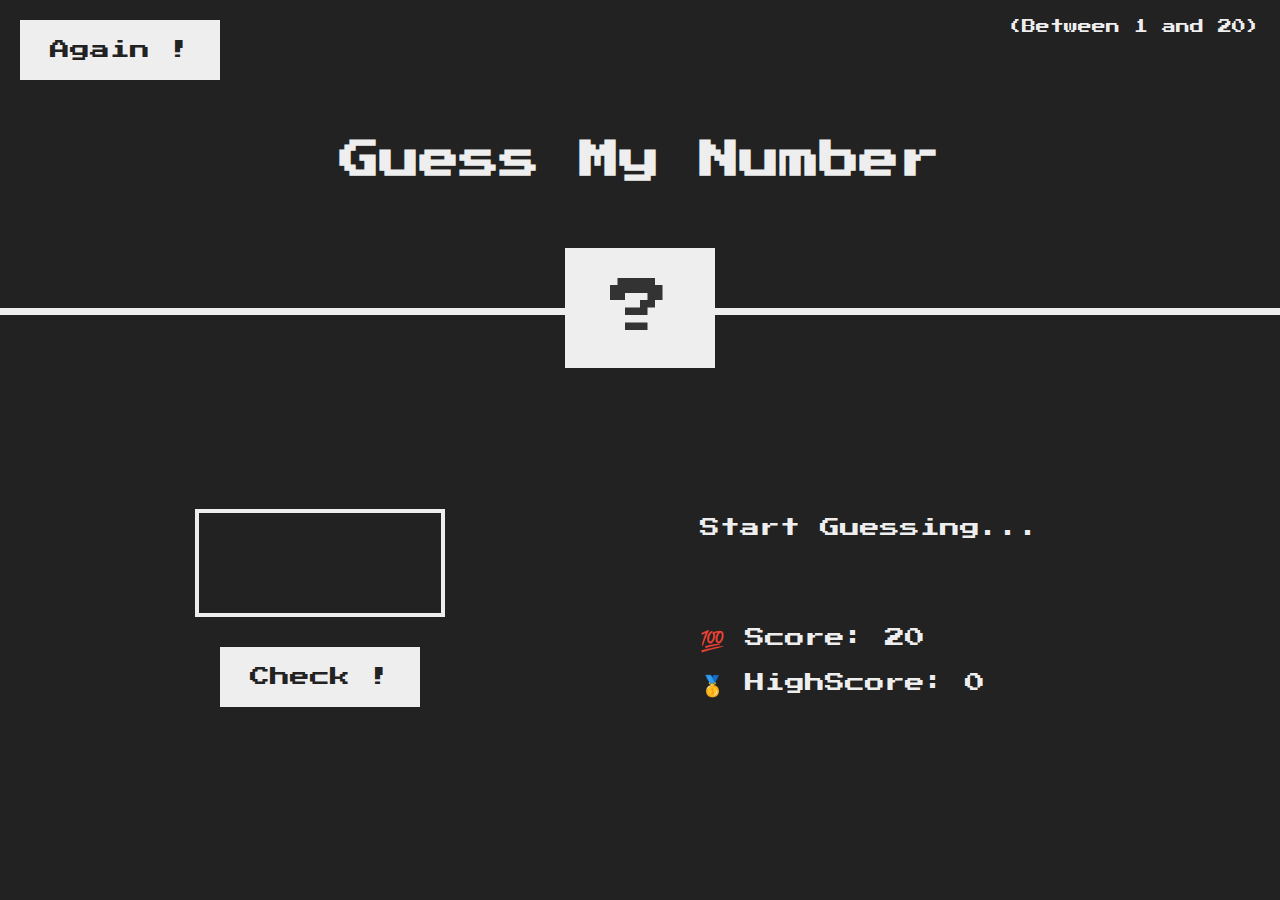
<file: Guess_My_Number/index.html>
<!DOCTYPE html>
<html lang="en">
  <head>
    <meta charset="UTF-8" />
    <meta http-equiv="X-UA-Compatible" content="IE=edge" />
    <meta name="viewport" content="width=device-width, initial-scale=1.0" />
    <link rel="stylesheet" href="testStyle.css" />
    <title>Guess My Numebr!</title>
  </head>
  <body>
    <header>
      <h1>Guess My Number</h1>
      <p class="between">(Between 1 and 20)</p>
      <button class="btn again">Again !</button>
      <div class="number">?</div>
    </header>

    <main>
      <section class="left">
        <input type="number" class="guess" />
        <button class="btn check">Check !</button>
      </section>
      <section class="right">
        <p class="message">Start Guessing...</p>
        <p class="label-score">💯 Score: <span class="score">20</span></p>
        <p class="label-highscore">
          🥇 HighScore: <span class="highscore"> 0</span>
        </p>
      </section>
    </main>

    <script src="script.js"></script>
  </body>
</html>
</file>
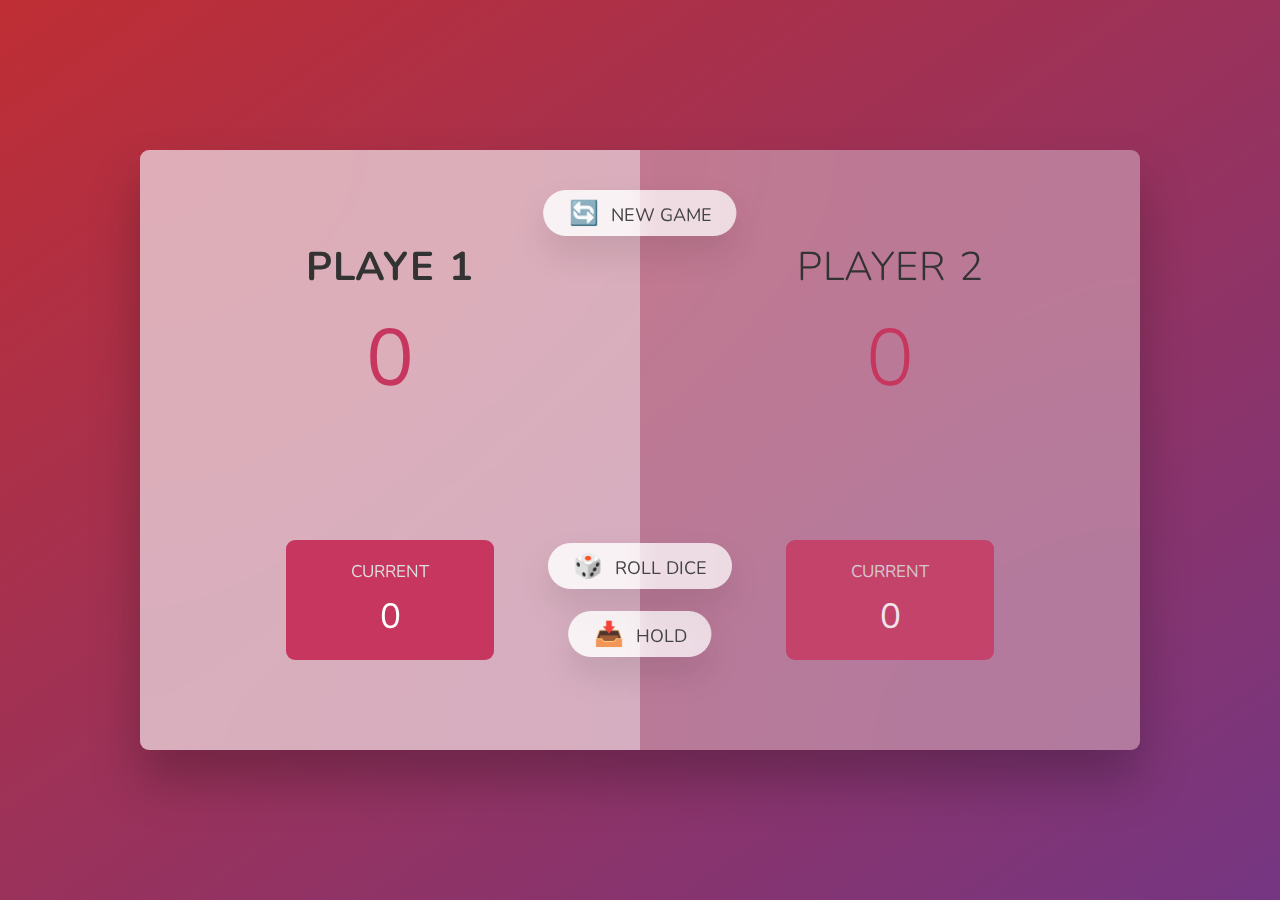
<file: Pig_Game/index.html>
<!DOCTYPE html>
<html lang="en">
  <head>
    <meta charset="UTF-8" />
    <meta http-equiv="X-UA-Compatible" content="IE=edge" />
    <meta name="viewport" content="width=device-width, initial-scale=1.0" />
    <link rel="stylesheet" href="style.css" />
    <title>Pig Game 🎮</title>
  </head>
  <body>
    <main>
      <section class="player player--0 player--active">
        <h2 class="name" id="name--0">Playe 1</h2>
        <p class="score" id="score--0">0</p>
        <div class="current">
          <p class="current-label">Current</p>
          <p class="current-score" id="current--0">0</p>
        </div>
      </section>
      <section class="player player--1">
        <h2 class="name" id="name--1">Player 2</h2>
        <p class="score" id="score--1">0</p>
        <div class="current">
          <p class="current-label">Current</p>
          <p class="current-score" id="current--1">0</p>
        </div>
      </section>
      <img src="dice-5.png" alt="Playing dice" class="dice" />
      <button class="btn btn--new">🔄 New game</button>
      <button class="btn btn--roll">🎲 Roll dice</button>
      <button class="btn btn--hold">📥 Hold</button>
    </main>
    <script src="script.js"></script>
  </body>
</html>
</file>
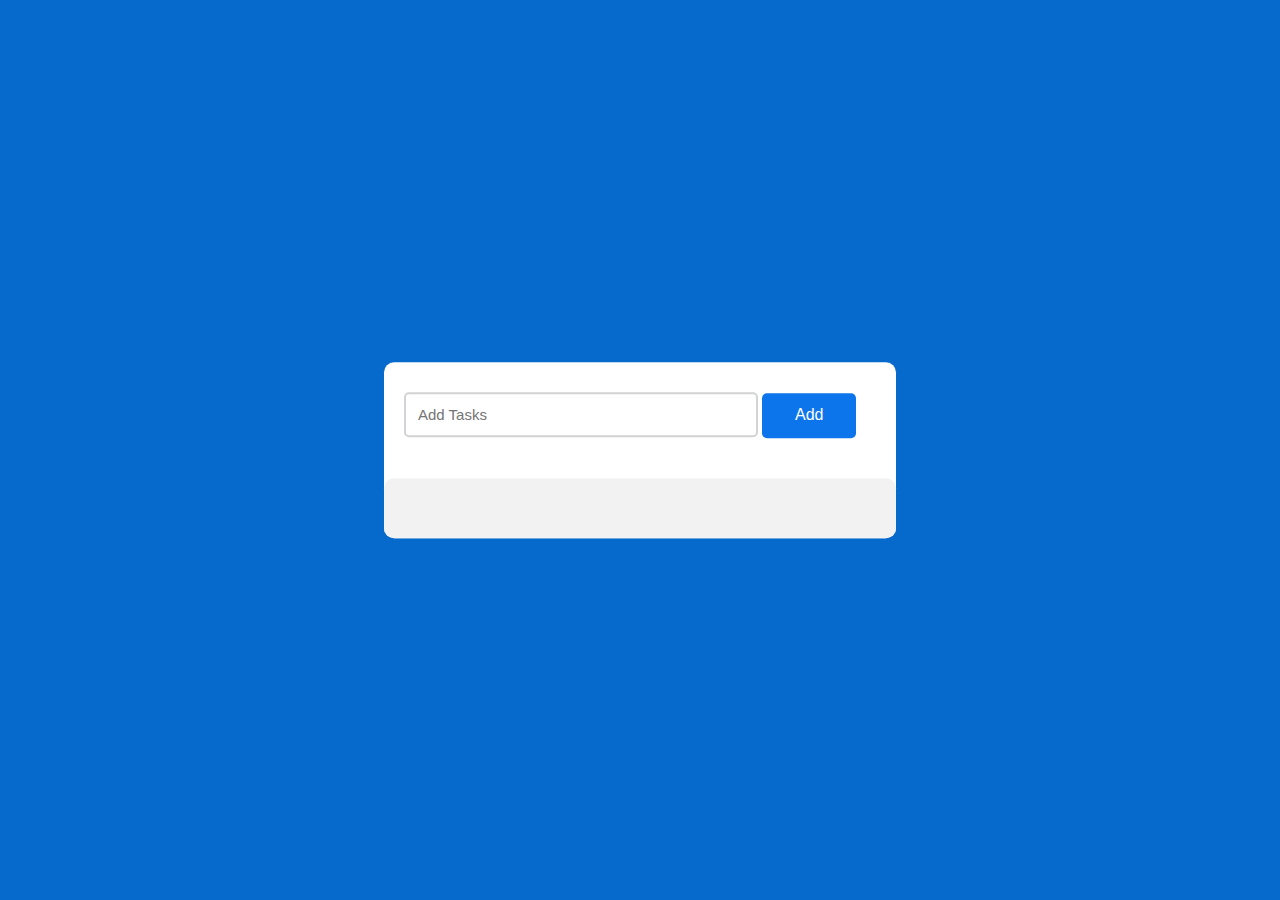
<file: SimpleToDOList/index.html>
<!DOCTYPE html>
<html lang="en">
  <head>
    <meta charset="UTF-8" />
    <meta http-equiv="X-UA-Compatible" content="IE=edge" />
    <meta name="viewport" content="width=device-width, initial-scale=1.0" />
    <link rel="stylesheet" href="style.css" />
    <title>Simple TODO App 📃</title>
  </head>
  <body>
    <div class="container">
      <div id="newTask">
        <input type="text" placeholder="Add Tasks" />
        <button id="push">Add</button>
      </div>
      <div id="tasks"></div>
    </div>
    <script src="script.js"></script>
  </body>
</html>
</file>
<file: Guess_My_Number/testStyle.css>
@import url("https://fonts.googleapis.com/css?family=Press+Start+2P&display=swap");

* {
  margin: 0;
  padding: 0;
  box-sizing: inherit;
}

html {
  font-size: 62.5%;
  box-sizing: border-box;
}

body {
  font-family: "Press Start 2P", sans-serif;
  color: #eee;
  background-color: #222;
  /* background-color: #60b347; */
}

/* LAYOUT */
header {
  position: relative;
  height: 35vh;
  border-bottom: 7px solid #eee;
}

main {
  height: 65vh;
  color: #eee;
  display: flex;
  align-items: center;
  justify-content: space-around;
}

.left {
  width: 52rem;
  display: flex;
  flex-direction: column;
  align-items: center;
}

.right {
  width: 52rem;
  font-size: 2rem;
}

/* ELEMENTS STYLE */
h1 {
  font-size: 4rem;
  text-align: center;
  position: absolute;
  width: 100%;
  top: 52%;
  left: 50%;
  transform: translate(-50%, -50%);
}

.number {
  background: #eee;
  color: #333;
  font-size: 6rem;
  width: 15rem;
  padding: 3rem 0rem;
  text-align: center;
  position: absolute;
  bottom: 0;
  left: 50%;
  transform: translate(-50%, 50%);
}

.between {
  font-size: 1.4rem;
  position: absolute;
  top: 2rem;
  right: 2rem;
}

.again {
  position: absolute;
  top: 2rem;
  left: 2rem;
}

.guess {
  background: none;
  border: 4px solid #eee;
  font-family: inherit;
  color: inherit;
  font-size: 5rem;
  padding: 2.5rem;
  width: 25rem;
  text-align: center;
  display: block;
  margin-bottom: 3rem;
}

.btn {
  border: none;
  background-color: #eee;
  color: #222;
  font-size: 2rem;
  font-family: inherit;
  padding: 2rem 3rem;
  cursor: pointer;
}

.btn:hover {
  background-color: #ccc;
}

.message {
  margin-bottom: 8rem;
  height: 3rem;
}

.label-score {
  margin-bottom: 2rem;
}
</file>
<file: Pig_Game/style.css>
@import url("https://fonts.googleapis.com/css2?family=Nunito&display=swap");

* {
  margin: 0;
  padding: 0;
  box-sizing: inherit;
}

html {
  font-size: 62.5%;
  box-sizing: border-box;
}

body {
  font-family: "Nunito", sans-serif;
  font-weight: 400;
  height: 100vh;
  color: #333;
  background-image: linear-gradient(to top left, #753682 0%, #bf2e34 100%);
  display: flex;
  align-items: center;
  justify-content: center;
}

/* LAYOUT */
main {
  position: relative;
  width: 100rem;
  height: 60rem;
  background-color: rgba(255, 255, 255, 0.35);
  backdrop-filter: blur(200px);
  filter: blur();
  box-shadow: 0 3rem 5rem rgba(0, 0, 0, 0.25);
  border-radius: 9px;
  overflow: hidden;
  display: flex;
}

.player {
  flex: 50%;
  padding: 9rem;
  display: flex;
  flex-direction: column;
  align-items: center;
  transition: all 0.75s;
}

/* ELEMENTS */
.name {
  position: relative;
  font-size: 4rem;
  text-transform: uppercase;
  letter-spacing: 1px;
  word-spacing: 2px;
  font-weight: 300;
  margin-bottom: 1rem;
}

.score {
  font-size: 8rem;
  font-weight: 300;
  color: #c7365f;
  margin-bottom: auto;
}

.player--active {
  background-color: rgba(255, 255, 255, 0.4);
}
.player--active .name {
  font-weight: 700;
}
.player--active .score {
  font-weight: 400;
}

.player--active .current {
  opacity: 1;
}

.current {
  background-color: #c7365f;
  opacity: 0.8;
  border-radius: 9px;
  color: #fff;
  width: 65%;
  padding: 2rem;
  text-align: center;
  transition: all 0.75s;
}

.current-label {
  text-transform: uppercase;
  margin-bottom: 1rem;
  font-size: 1.7rem;
  color: #ddd;
}

.current-score {
  font-size: 3.5rem;
}

/* ABSOLUTE POSITIONED ELEMENTS */
.btn {
  position: absolute;
  left: 50%;
  transform: translateX(-50%);
  color: #444;
  background: none;
  border: none;
  font-family: inherit;
  font-size: 1.8rem;
  text-transform: uppercase;
  cursor: pointer;
  font-weight: 400;
  transition: all 0.2s;

  background-color: white;
  background-color: rgba(255, 255, 255, 0.6);
  backdrop-filter: blur(10px);

  padding: 0.7rem 2.5rem;
  border-radius: 50rem;
  box-shadow: 0 1.75rem 3.5rem rgba(0, 0, 0, 0.1);
}

.btn::first-letter {
  font-size: 2.4rem;
  display: inline-block;
  margin-right: 0.7rem;
}

.btn--new {
  top: 4rem;
}
.btn--roll {
  top: 39.3rem;
}
.btn--hold {
  top: 46.1rem;
}

.btn:active {
  transform: translate(-50%, 3px);
  box-shadow: 0 1rem 2rem rgba(0, 0, 0, 0.15);
}

.btn:focus {
  outline: none;
}

.dice {
  position: absolute;
  left: 50%;
  top: 16.5rem;
  transform: translateX(-50%);
  height: 10rem;
  box-shadow: 0 2rem 5rem rgba(0, 0, 0, 0.2);
}

.player--winner {
  background-color: #2f2f2f;
}

.player--winner .name {
  font-weight: 700;
  color: #c7365f;
}
.hidden {
  display: none;
}
</file>
<file: SimpleToDOList/style.css>
*,
*::before,
*:after {
  padding: 0;
  margin: 0;
  box-sizing: border-box;
}
body {
  height: 100vh;
  background-color: #066acd;
}
.container {
  width: 40%;
  top: 50%;
  left: 50%;
  background-color: white;
  border-radius: 10px;
  min-width: 450px;
  min-height: 100px;
  position: absolute;
  transform: translate(-50%, -50%);
}
#newTask {
  position: relative;
  padding: 30px 20px;
}
#newTask input {
  width: 75%;
  height: 45px;
  padding: 12px;
  color: #111111;
  font-weight: 500;
  position: relative;
  border-radius: 5px;
  font-size: 15px;
  border: 2px solid #d1d3d4;
}
#newTask input:focus {
  outline: none;
  border-color: #0d75ec;
}
#newTask button {
  position: relative;
  width: 20%;
  height: 45px;
  background-color: #0d75ec;
  color: white;
  border: none;
  border-radius: 5px;
  font-weight: 500;
  font-size: 16px;
  cursor: pointer;
  outline: none;
}
#tasks {
  border-radius: 10px;
  width: 100%;
  position: relative;
  background-color: #f2f2f3;
  padding: 30px 20px;
  margin-top: 10px;
}
.task {
  border-radius: 5px;
  align-items: center;
  justify-content: space-between;
  border: 1px solid #939697;
  cursor: pointer;
  background-color: rgba(236, 36, 36, 0.053);
  margin-bottom: 8px;
  padding: 5px 10px;
  display: flex;
}
.task span {
  font-size: 15px;
  font-weight: 400;
}
.task button {
  background-color: #0d75ec;
  color: #ddd;
  cursor: pointer;
  outline: none;
  height: 100%;
  width: 40px;
  border-radius: 5px;
  outline: none;
  border: none;
}
</file>
